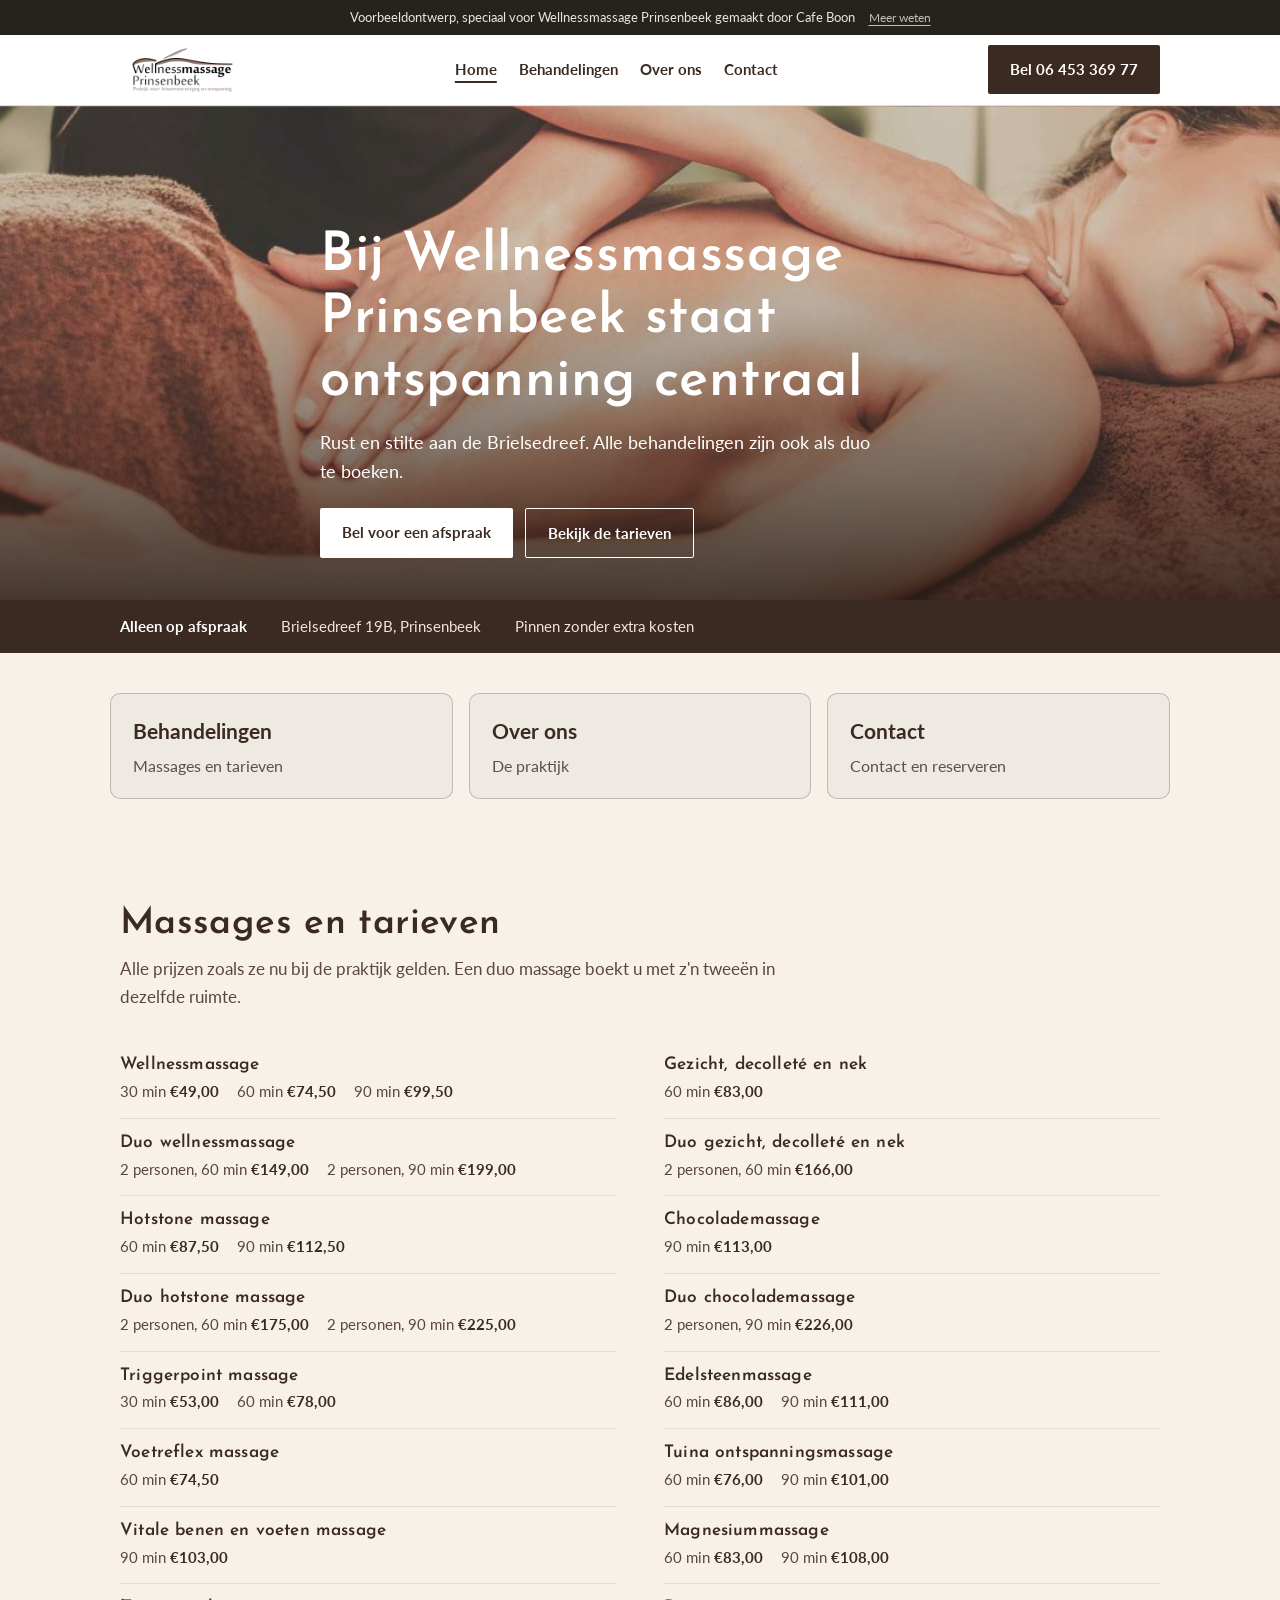
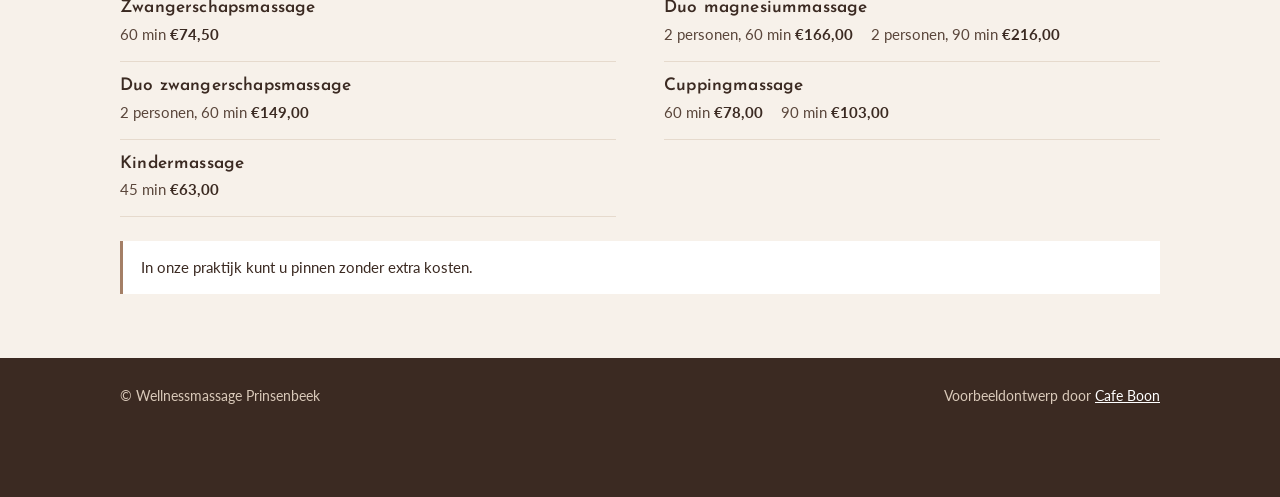
<file: index.html>
<!doctype html>
<html lang="nl"><head>
<meta charset="utf-8"><meta name="viewport" content="width=device-width,initial-scale=1">
<title>Wellnessmassage Prinsenbeek | Praktijk voor lichaamsverzorging en ontspanning</title>
<meta name="description" content="Wellnessmassage Prinsenbeek aan de Brielsedreef 19B. Alle massages en lichaamspakkingen met prijzen, ook als duo te boeken. Alleen op afspraak.">
<meta name="robots" content="noindex">
<meta property="og:title" content="Wellnessmassage Prinsenbeek"><meta property="og:description" content="Praktijk voor lichaamsverzorging en ontspanning in Prinsenbeek. Alle behandelingen ook als duo te boeken.">
<meta property="og:image" content="https://wellnessmassageprinsenbeek.cafeboon.com/images/og.jpg"><meta property="og:type" content="website">
<link rel="icon" href="images/favicon.png">
<link rel="preconnect" href="https://fonts.googleapis.com"><link rel="preconnect" href="https://fonts.gstatic.com" crossorigin>
<link href="https://fonts.googleapis.com/css2?family=Josefin+Sans:wght@600;700&family=Lato:wght@400;700&display=swap" rel="stylesheet">
<link rel="stylesheet" href="style.css">
</head><body>
<div class="vb-banner" role="note"><span>Voorbeeldontwerp, speciaal voor Wellnessmassage Prinsenbeek gemaakt door Cafe Boon</span><a href="https://cafeboon.com">Meer weten</a></div>
<header><div class="wrap"><a href="index.html"><img alt="Wellnessmassage Prinsenbeek" src="images/logo.png"/></a>
<nav><a aria-current="page" href="index.html">Home</a><a href="aanbod.html">Behandelingen</a><a href="over.html">Over ons</a><a href="contact.html">Contact</a></nav>
<a class="btn" href="tel:+31645336977">Bel 06 453 369 77</a></div></header>
<div aria-label="Pagina's" class="sn-bar" role="navigation"><a aria-current="page" class="sn-link" href="index.html">Home</a><a class="sn-link" href="aanbod.html">Behandelingen</a><a class="sn-link" href="over.html">Over ons</a><a class="sn-link" href="contact.html">Contact</a></div>
<main id="top">
<div class="hero"><div class="wrap"><h1>Bij Wellnessmassage Prinsenbeek staat ontspanning centraal</h1>
<p>Rust en stilte aan de Brielsedreef. Alle behandelingen zijn ook als duo te boeken.</p>
<div class="acties"><a class="btn" href="tel:+31645336977">Bel voor een afspraak</a><a class="btn licht" href="aanbod.html">Bekijk de tarieven</a></div></div></div>
<div class="info"><div class="wrap"><span><b>Alleen op afspraak</b></span><span>Brielsedreef 19B, Prinsenbeek</span><span>Pinnen zonder extra kosten</span></div></div>
<div class="sn-cards"><a class="sn-card" href="aanbod.html"><strong>Behandelingen</strong><span>Massages en tarieven</span></a><a class="sn-card" href="over.html"><strong>Over ons</strong><span>De praktijk</span></a><a class="sn-card" href="contact.html"><strong>Contact</strong><span>Contact en reserveren</span></a></div>
<section><div class="wrap"><h2>Massages en tarieven</h2>
<p class="intro">Alle prijzen zoals ze nu bij de praktijk gelden. Een duo massage boekt u met z'n tweeën in dezelfde ruimte.</p>
<div class="prijzen"><div><div class="rij"><h3>Wellnessmassage</h3><div class="opties"><span>30 min<b>€49,00</b></span><span>60 min<b>€74,50</b></span><span>90 min<b>€99,50</b></span></div></div><div class="rij"><h3>Duo wellnessmassage</h3><div class="opties"><span>2 personen, 60 min<b>€149,00</b></span><span>2 personen, 90 min<b>€199,00</b></span></div></div><div class="rij"><h3>Hotstone massage</h3><div class="opties"><span>60 min<b>€87,50</b></span><span>90 min<b>€112,50</b></span></div></div><div class="rij"><h3>Duo hotstone massage</h3><div class="opties"><span>2 personen, 60 min<b>€175,00</b></span><span>2 personen, 90 min<b>€225,00</b></span></div></div><div class="rij"><h3>Triggerpoint massage</h3><div class="opties"><span>30 min<b>€53,00</b></span><span>60 min<b>€78,00</b></span></div></div><div class="rij"><h3>Voetreflex massage</h3><div class="opties"><span>60 min<b>€74,50</b></span></div></div><div class="rij"><h3>Vitale benen en voeten massage</h3><div class="opties"><span>90 min<b>€103,00</b></span></div></div><div class="rij"><h3>Zwangerschapsmassage</h3><div class="opties"><span>60 min<b>€74,50</b></span></div></div><div class="rij"><h3>Duo zwangerschapsmassage</h3><div class="opties"><span>2 personen, 60 min<b>€149,00</b></span></div></div><div class="rij"><h3>Kindermassage</h3><div class="opties"><span>45 min<b>€63,00</b></span></div></div></div><div><div class="rij"><h3>Gezicht, decolleté en nek</h3><div class="opties"><span>60 min<b>€83,00</b></span></div></div><div class="rij"><h3>Duo gezicht, decolleté en nek</h3><div class="opties"><span>2 personen, 60 min<b>€166,00</b></span></div></div><div class="rij"><h3>Chocolademassage</h3><div class="opties"><span>90 min<b>€113,00</b></span></div></div><div class="rij"><h3>Duo chocolademassage</h3><div class="opties"><span>2 personen, 90 min<b>€226,00</b></span></div></div><div class="rij"><h3>Edelsteenmassage</h3><div class="opties"><span>60 min<b>€86,00</b></span><span>90 min<b>€111,00</b></span></div></div><div class="rij"><h3>Tuina ontspanningsmassage</h3><div class="opties"><span>60 min<b>€76,00</b></span><span>90 min<b>€101,00</b></span></div></div><div class="rij"><h3>Magnesiummassage</h3><div class="opties"><span>60 min<b>€83,00</b></span><span>90 min<b>€108,00</b></span></div></div><div class="rij"><h3>Duo magnesiummassage</h3><div class="opties"><span>2 personen, 60 min<b>€166,00</b></span><span>2 personen, 90 min<b>€216,00</b></span></div></div><div class="rij"><h3>Cuppingmassage</h3><div class="opties"><span>60 min<b>€78,00</b></span><span>90 min<b>€103,00</b></span></div></div></div></div>
<p class="pin">In onze praktijk kunt u pinnen zonder extra kosten.</p></div></section>
</main>
<footer><div class="wrap"><span>© Wellnessmassage Prinsenbeek</span><span>Voorbeeldontwerp door <a href="https://cafeboon.com">Cafe Boon</a></span></div></footer>
<div class="balk"><a href="tel:+31645336977">Bel</a><a href="https://www.google.com/maps/dir/?api=1&amp;destination=Brielsedreef+19B+4841+KR+Prinsenbeek">Route</a><a href="aanbod.html">Tarieven</a></div>
<script>try{var d=new Date().getDay(),r=document.querySelector('#uren tr[data-d="'+d+'"]');if(r)r.className='vandaag';}catch(e){}</script>
</body></html>
</file>
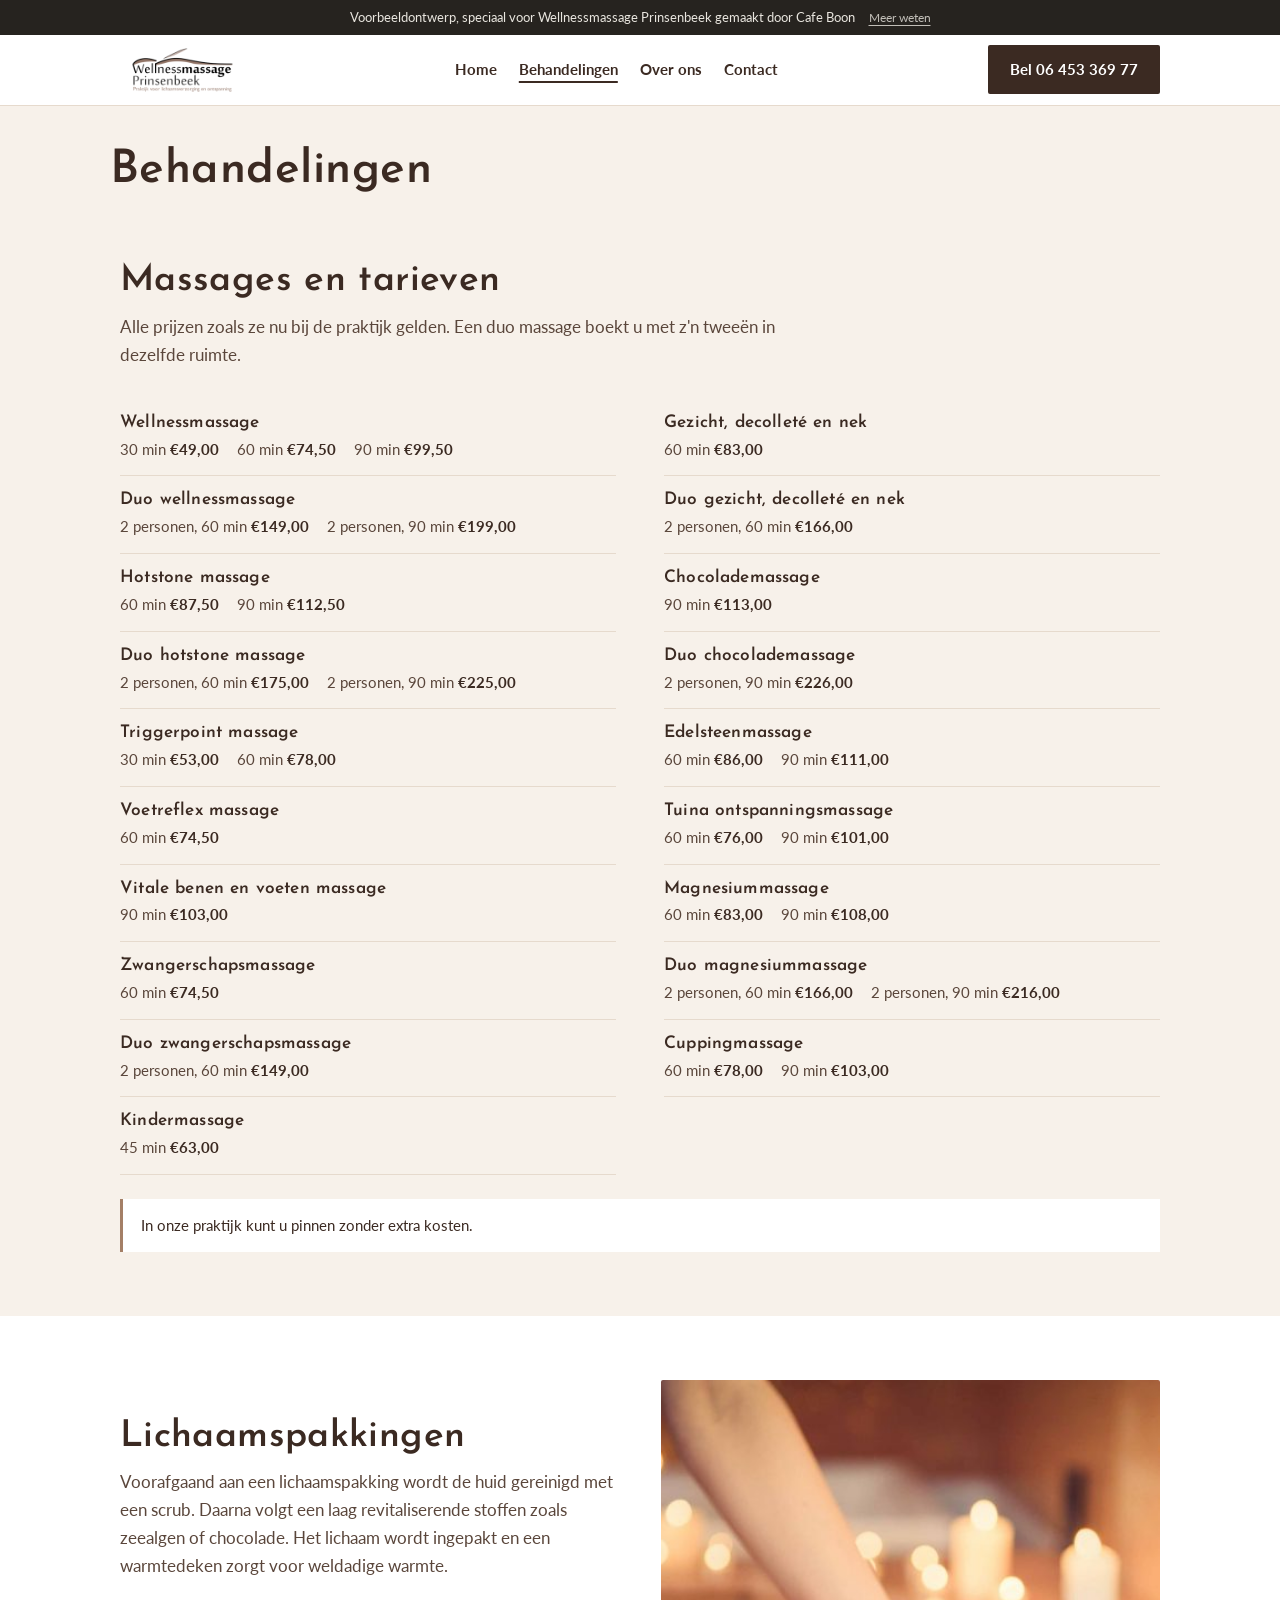
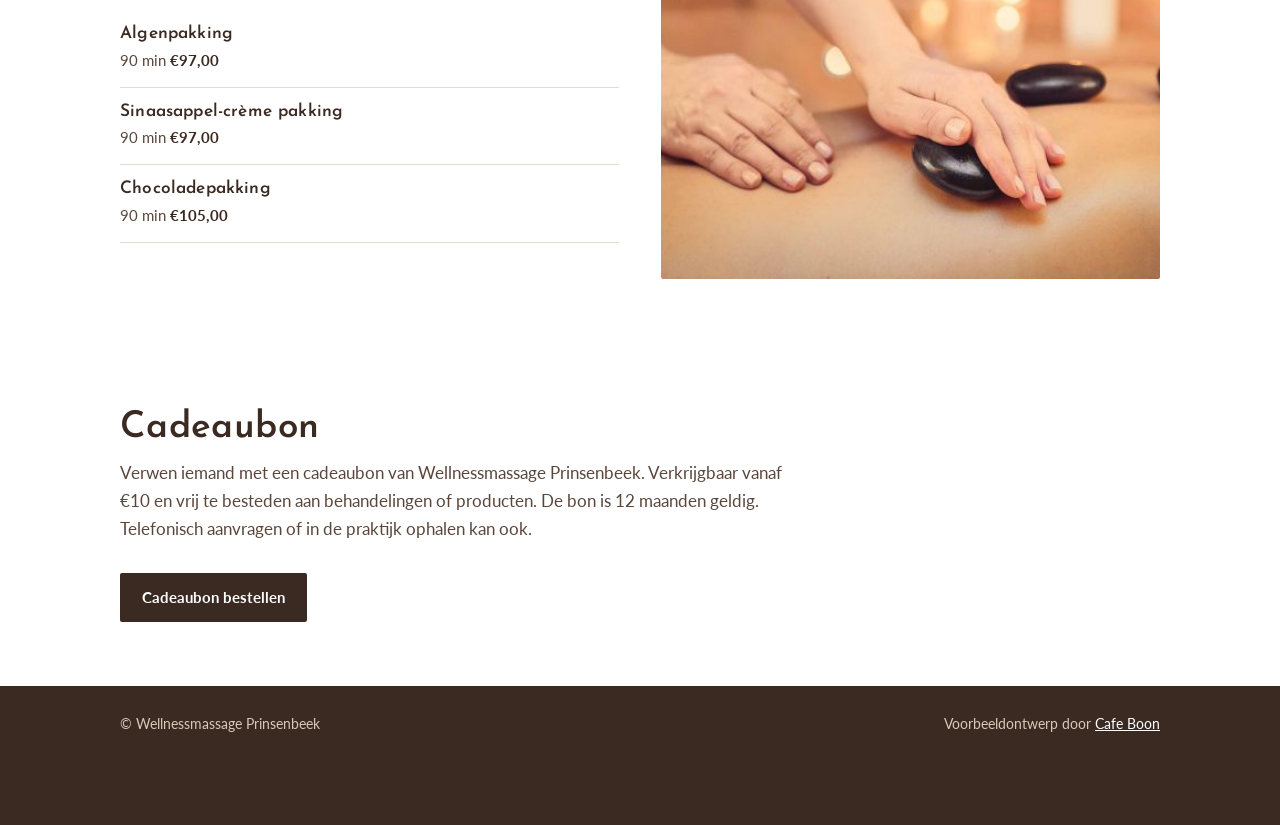
<file: aanbod.html>
<!doctype html>
<html lang="nl"><head>
<meta charset="utf-8"><meta name="viewport" content="width=device-width,initial-scale=1">
<title>Behandelingen | Wellnessmassage Prinsenbeek</title>
<meta name="description" content="Wellnessmassage Prinsenbeek aan de Brielsedreef 19B. Alle massages en lichaamspakkingen met prijzen, ook als duo te boeken. Alleen op afspraak.">
<meta name="robots" content="noindex">
<meta property="og:title" content="Wellnessmassage Prinsenbeek"><meta property="og:description" content="Praktijk voor lichaamsverzorging en ontspanning in Prinsenbeek. Alle behandelingen ook als duo te boeken.">
<meta property="og:image" content="https://wellnessmassageprinsenbeek.cafeboon.com/images/og.jpg"><meta property="og:type" content="website">
<link rel="icon" href="images/favicon.png">
<link rel="preconnect" href="https://fonts.googleapis.com"><link rel="preconnect" href="https://fonts.gstatic.com" crossorigin>
<link href="https://fonts.googleapis.com/css2?family=Josefin+Sans:wght@600;700&family=Lato:wght@400;700&display=swap" rel="stylesheet">
<link rel="stylesheet" href="style.css">
</head><body>
<div class="vb-banner" role="note"><span>Voorbeeldontwerp, speciaal voor Wellnessmassage Prinsenbeek gemaakt door Cafe Boon</span><a href="https://cafeboon.com">Meer weten</a></div>
<header><div class="wrap"><a href="index.html"><img alt="Wellnessmassage Prinsenbeek" src="images/logo.png"/></a>
<nav><a href="index.html">Home</a><a aria-current="page" href="aanbod.html">Behandelingen</a><a href="over.html">Over ons</a><a href="contact.html">Contact</a></nav>
<a class="btn" href="tel:+31645336977">Bel 06 453 369 77</a></div></header>
<div aria-label="Pagina's" class="sn-bar" role="navigation"><a class="sn-link" href="index.html">Home</a><a aria-current="page" class="sn-link" href="aanbod.html">Behandelingen</a><a class="sn-link" href="over.html">Over ons</a><a class="sn-link" href="contact.html">Contact</a></div>
<main id="top">
<div class="sn-head"><h1>Behandelingen</h1></div>
<section id="massages"><div class="wrap"><h2>Massages en tarieven</h2>
<p class="intro">Alle prijzen zoals ze nu bij de praktijk gelden. Een duo massage boekt u met z'n tweeën in dezelfde ruimte.</p>
<div class="prijzen"><div><div class="rij"><h3>Wellnessmassage</h3><div class="opties"><span>30 min<b>€49,00</b></span><span>60 min<b>€74,50</b></span><span>90 min<b>€99,50</b></span></div></div><div class="rij"><h3>Duo wellnessmassage</h3><div class="opties"><span>2 personen, 60 min<b>€149,00</b></span><span>2 personen, 90 min<b>€199,00</b></span></div></div><div class="rij"><h3>Hotstone massage</h3><div class="opties"><span>60 min<b>€87,50</b></span><span>90 min<b>€112,50</b></span></div></div><div class="rij"><h3>Duo hotstone massage</h3><div class="opties"><span>2 personen, 60 min<b>€175,00</b></span><span>2 personen, 90 min<b>€225,00</b></span></div></div><div class="rij"><h3>Triggerpoint massage</h3><div class="opties"><span>30 min<b>€53,00</b></span><span>60 min<b>€78,00</b></span></div></div><div class="rij"><h3>Voetreflex massage</h3><div class="opties"><span>60 min<b>€74,50</b></span></div></div><div class="rij"><h3>Vitale benen en voeten massage</h3><div class="opties"><span>90 min<b>€103,00</b></span></div></div><div class="rij"><h3>Zwangerschapsmassage</h3><div class="opties"><span>60 min<b>€74,50</b></span></div></div><div class="rij"><h3>Duo zwangerschapsmassage</h3><div class="opties"><span>2 personen, 60 min<b>€149,00</b></span></div></div><div class="rij"><h3>Kindermassage</h3><div class="opties"><span>45 min<b>€63,00</b></span></div></div></div><div><div class="rij"><h3>Gezicht, decolleté en nek</h3><div class="opties"><span>60 min<b>€83,00</b></span></div></div><div class="rij"><h3>Duo gezicht, decolleté en nek</h3><div class="opties"><span>2 personen, 60 min<b>€166,00</b></span></div></div><div class="rij"><h3>Chocolademassage</h3><div class="opties"><span>90 min<b>€113,00</b></span></div></div><div class="rij"><h3>Duo chocolademassage</h3><div class="opties"><span>2 personen, 90 min<b>€226,00</b></span></div></div><div class="rij"><h3>Edelsteenmassage</h3><div class="opties"><span>60 min<b>€86,00</b></span><span>90 min<b>€111,00</b></span></div></div><div class="rij"><h3>Tuina ontspanningsmassage</h3><div class="opties"><span>60 min<b>€76,00</b></span><span>90 min<b>€101,00</b></span></div></div><div class="rij"><h3>Magnesiummassage</h3><div class="opties"><span>60 min<b>€83,00</b></span><span>90 min<b>€108,00</b></span></div></div><div class="rij"><h3>Duo magnesiummassage</h3><div class="opties"><span>2 personen, 60 min<b>€166,00</b></span><span>2 personen, 90 min<b>€216,00</b></span></div></div><div class="rij"><h3>Cuppingmassage</h3><div class="opties"><span>60 min<b>€78,00</b></span><span>90 min<b>€103,00</b></span></div></div></div></div>
<p class="pin">In onze praktijk kunt u pinnen zonder extra kosten.</p></div></section>
<section class="wit" id="pakkingen"><div class="wrap"><div class="uit"><div>
<h2>Lichaamspakkingen</h2>
<p class="intro">Voorafgaand aan een lichaamspakking wordt de huid gereinigd met een scrub. Daarna volgt een laag revitaliserende stoffen zoals zeealgen of chocolade. Het lichaam wordt ingepakt en een warmtedeken zorgt voor weldadige warmte.</p>
<div><div class="rij"><h3>Algenpakking</h3><div class="opties"><span>90 min<b>€97,00</b></span></div></div><div class="rij"><h3>Sinaasappel-crème pakking</h3><div class="opties"><span>90 min<b>€97,00</b></span></div></div><div class="rij"><h3>Chocoladepakking</h3><div class="opties"><span>90 min<b>€105,00</b></span></div></div></div></div>
<img alt="Hotstone massage" loading="lazy" src="images/hotstone.jpg"/></div></div></section>
<section class="wit" id="cadeaubon"><div class="wrap"><h2>Cadeaubon</h2>
<p class="intro">Verwen iemand met een cadeaubon van Wellnessmassage Prinsenbeek. Verkrijgbaar vanaf €10 en vrij te besteden aan behandelingen of producten. De bon is 12 maanden geldig. Telefonisch aanvragen of in de praktijk ophalen kan ook.</p>
<a class="btn" href="tel:+31645336977">Cadeaubon bestellen</a></div></section>
</main>
<footer><div class="wrap"><span>© Wellnessmassage Prinsenbeek</span><span>Voorbeeldontwerp door <a href="https://cafeboon.com">Cafe Boon</a></span></div></footer>
<div class="balk"><a href="tel:+31645336977">Bel</a><a href="https://www.google.com/maps/dir/?api=1&amp;destination=Brielsedreef+19B+4841+KR+Prinsenbeek">Route</a><a href="aanbod.html">Tarieven</a></div>
<script>try{var d=new Date().getDay(),r=document.querySelector('#uren tr[data-d="'+d+'"]');if(r)r.className='vandaag';}catch(e){}</script>
</body></html>
</file>
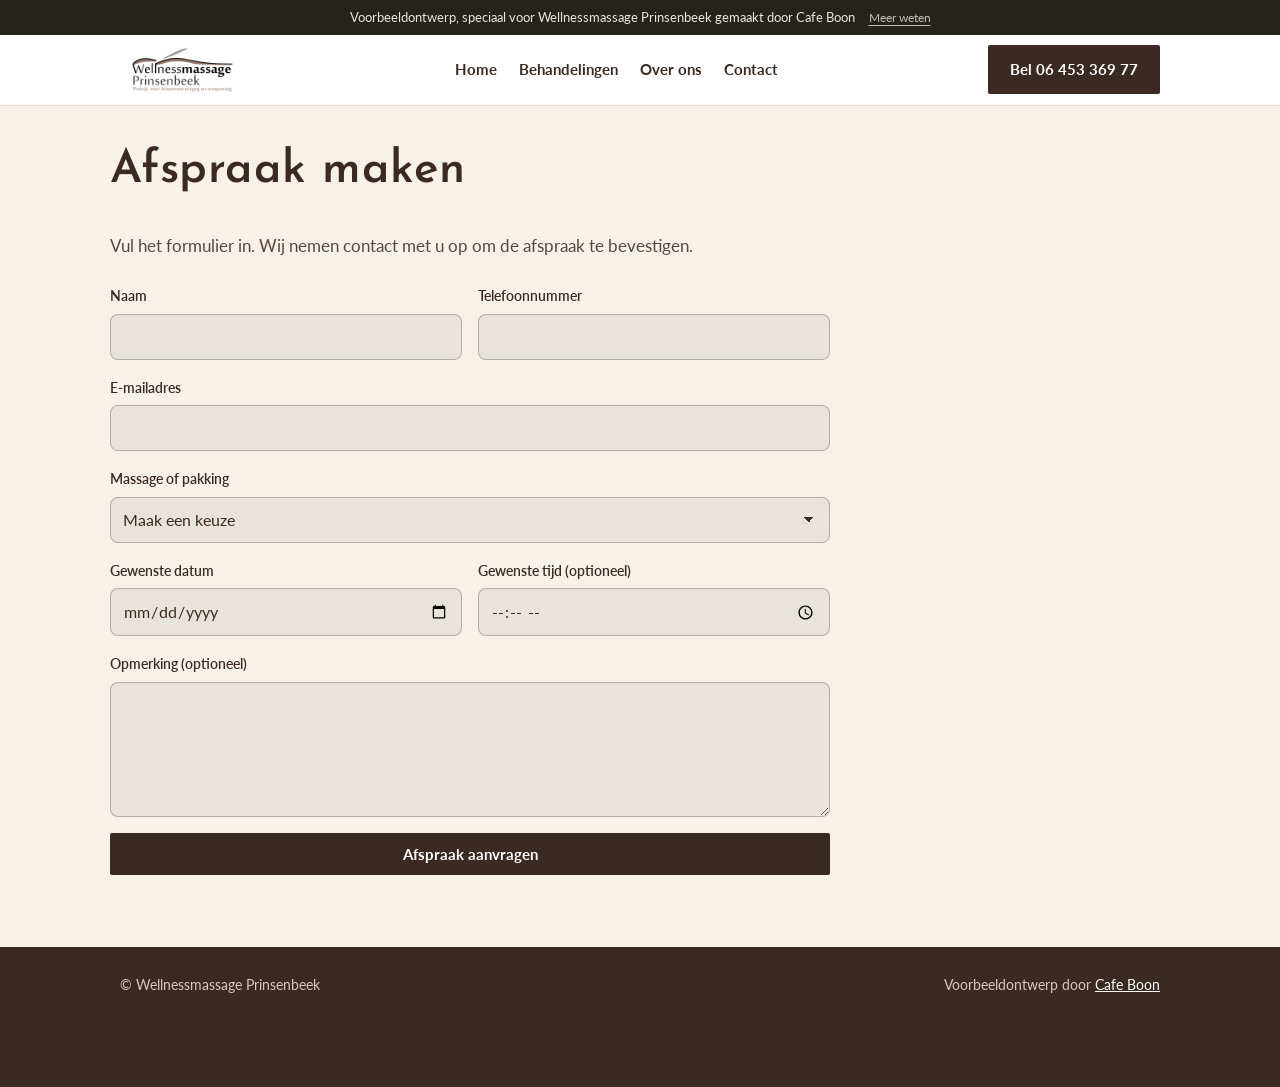
<file: afspraak.html>
<!doctype html>
<html lang="nl"><head>
<meta charset="utf-8"><meta name="viewport" content="width=device-width,initial-scale=1">
<title>Afspraak maken | Wellnessmassage Prinsenbeek</title>
<meta name="description" content="Afspraak maken bij Wellnessmassage Prinsenbeek.">
<meta name="robots" content="noindex">
<meta property="og:title" content="Wellnessmassage Prinsenbeek"><meta property="og:description" content="Praktijk voor lichaamsverzorging en ontspanning in Prinsenbeek. Alle behandelingen ook als duo te boeken.">
<meta property="og:image" content="https://wellnessmassageprinsenbeek.cafeboon.com/images/og.jpg"><meta property="og:type" content="website">
<link rel="icon" href="images/favicon.png">
<link rel="preconnect" href="https://fonts.googleapis.com"><link rel="preconnect" href="https://fonts.gstatic.com" crossorigin>
<link href="https://fonts.googleapis.com/css2?family=Josefin+Sans:wght@600;700&family=Lato:wght@400;700&display=swap" rel="stylesheet">
<link rel="stylesheet" href="style.css">
</head><body>
<div class="vb-banner" role="note"><span>Voorbeeldontwerp, speciaal voor Wellnessmassage Prinsenbeek gemaakt door Cafe Boon</span><a href="https://cafeboon.com">Meer weten</a></div>
<header><div class="wrap"><a href="index.html"><img alt="Wellnessmassage Prinsenbeek" src="images/logo.png"/></a>
<nav><a href="index.html">Home</a><a href="aanbod.html">Behandelingen</a><a href="over.html">Over ons</a><a href="contact.html">Contact</a></nav>
<a class="btn" href="tel:+31645336977">Bel 06 453 369 77</a></div></header>
<div aria-label="Pagina's" class="sn-bar" role="navigation"><a class="sn-link" href="index.html">Home</a><a class="sn-link" href="aanbod.html">Behandelingen</a><a class="sn-link" href="over.html">Over ons</a><a class="sn-link" href="contact.html">Contact</a></div>
<main id="top">
<div class="sn-head"><h1>Afspraak maken</h1></div>
<section class="sn-formsec" id="formulier"><div class="sn-formwrap"><p class="sn-lead">Vul het formulier in. Wij nemen contact met u op om de afspraak te bevestigen.</p><form class="sn-form" id="sn-form"><div class="sn-field"><label for="naam">Naam</label><input id="naam" name="naam" type="text" required autocomplete="name"></div><div class="sn-field"><label for="tel">Telefoonnummer</label><input id="tel" name="tel" type="tel" required autocomplete="tel"></div><div class="sn-field full"><label for="email">E-mailadres</label><input id="email" name="email" type="email" required autocomplete="email"></div><div class="sn-field full"><label for="keuze">Massage of pakking</label><select id="keuze" name="keuze" required><option value="">Maak een keuze</option><option>Wellnessmassage</option><option>Duo wellnessmassage</option><option>Hotstone massage</option><option>Duo hotstone massage</option><option>Triggerpoint massage</option><option>Voetreflex massage</option><option>Vitale benen en voeten massage</option><option>Zwangerschapsmassage</option><option>Duo zwangerschapsmassage</option><option>Kindermassage</option><option>Gezicht, decolleté en nek</option><option>Duo gezicht, decolleté en nek</option><option>Chocolademassage</option><option>Duo chocolademassage</option><option>Edelsteenmassage</option><option>Tuina ontspanningsmassage</option><option>Magnesiummassage</option><option>Duo magnesiummassage</option><option>Cuppingmassage</option><option>Algenpakking</option><option>Sinaasappel-crème pakking</option><option>Chocoladepakking</option><option>Cadeaubon</option></select></div><div class="sn-field"><label for="datum">Gewenste datum</label><input id="datum" name="datum" type="date" required></div><div class="sn-field"><label for="tijd">Gewenste tijd (optioneel)</label><input id="tijd" name="tijd" type="time"></div><div class="sn-field full"><label for="opm">Opmerking (optioneel)</label><textarea id="opm" name="opm" rows="5"></textarea></div><div class="sn-field full"><button class="btn" type="submit">Afspraak aanvragen</button></div></form></div></section>
<script>(function(){var f=document.getElementById('sn-form');if(!f)return;f.addEventListener('submit',function(e){e.preventDefault();if(!f.checkValidity()){f.reportValidity();return;}var d=document.createElement('div');d.className='sn-done';d.setAttribute('role','status');d.tabIndex=-1;d.innerHTML='<h2>Bedankt voor uw aanvraag</h2><p>Dit is een voorbeeldwebsite van Cafe Boon. Uw aanvraag is daarom niet verstuurd. Neem voor een echte afspraak contact op via <a href="tel:+31645336977">06 453 369 77</a>.</p>';f.parentNode.replaceChild(d,f);d.focus();});})();</script>
</main><footer><div class="wrap"><span>© Wellnessmassage Prinsenbeek</span><span>Voorbeeldontwerp door <a href="https://cafeboon.com">Cafe Boon</a></span></div></footer>
<div class="balk"><a href="tel:+31645336977">Bel</a><a href="https://www.google.com/maps/dir/?api=1&amp;destination=Brielsedreef+19B+4841+KR+Prinsenbeek">Route</a><a href="aanbod.html">Tarieven</a></div>
<script>try{var d=new Date().getDay(),r=document.querySelector('#uren tr[data-d="'+d+'"]');if(r)r.className='vandaag';}catch(e){}</script>
</body></html>
</file>
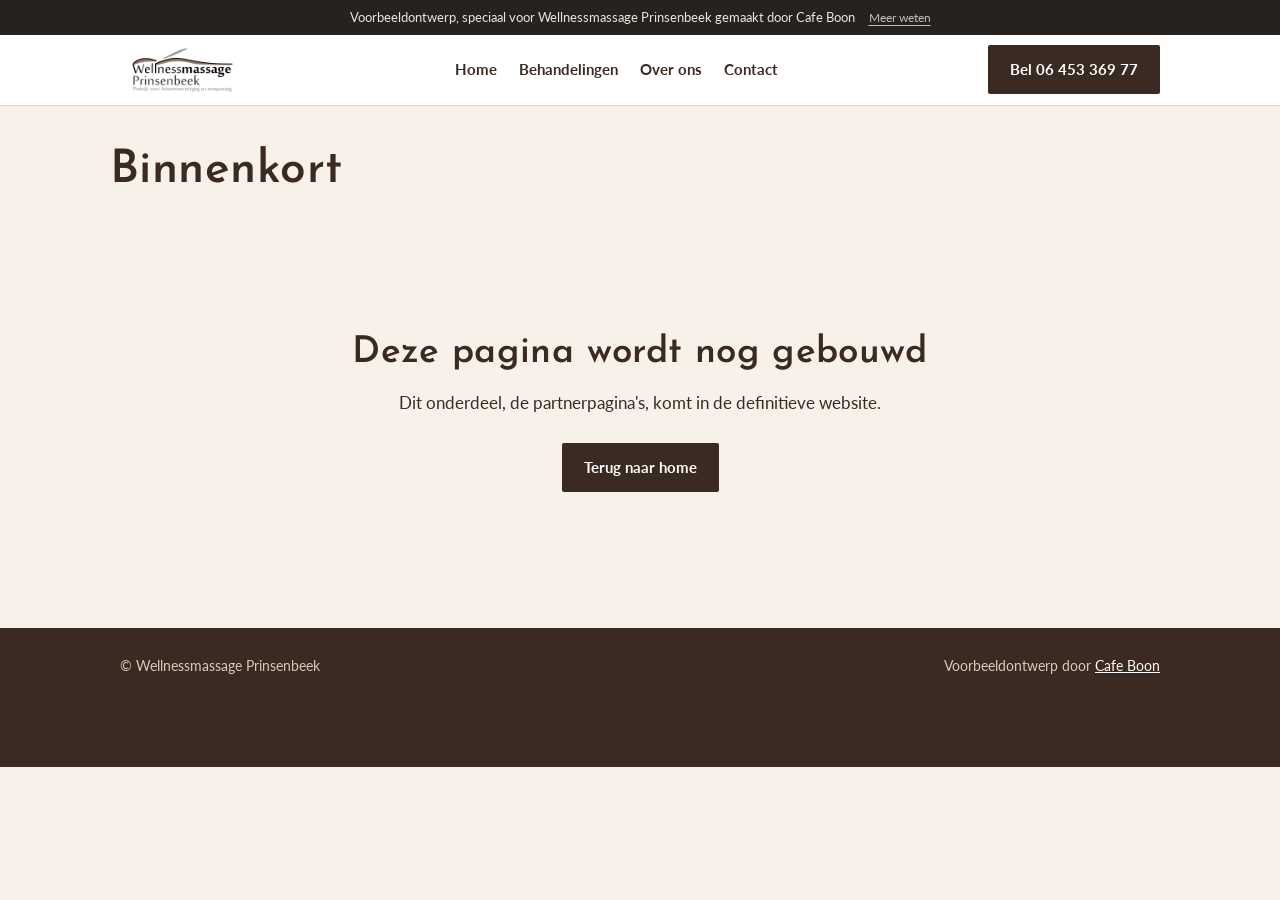
<file: binnenkort.html>
<!doctype html>
<html lang="nl"><head>
<meta charset="utf-8"><meta name="viewport" content="width=device-width,initial-scale=1">
<title>Binnenkort | Wellnessmassage Prinsenbeek</title>
<meta name="description" content="Wellnessmassage Prinsenbeek aan de Brielsedreef 19B. Alle massages en lichaamspakkingen met prijzen, ook als duo te boeken. Alleen op afspraak.">
<meta name="robots" content="noindex">
<meta property="og:title" content="Wellnessmassage Prinsenbeek"><meta property="og:description" content="Praktijk voor lichaamsverzorging en ontspanning in Prinsenbeek. Alle behandelingen ook als duo te boeken.">
<meta property="og:image" content="https://wellnessmassageprinsenbeek.cafeboon.com/images/og.jpg"><meta property="og:type" content="website">
<link rel="icon" href="images/favicon.png">
<link rel="preconnect" href="https://fonts.googleapis.com"><link rel="preconnect" href="https://fonts.gstatic.com" crossorigin>
<link href="https://fonts.googleapis.com/css2?family=Josefin+Sans:wght@600;700&family=Lato:wght@400;700&display=swap" rel="stylesheet">
<link rel="stylesheet" href="style.css">
</head><body>
<div class="vb-banner" role="note"><span>Voorbeeldontwerp, speciaal voor Wellnessmassage Prinsenbeek gemaakt door Cafe Boon</span><a href="https://cafeboon.com">Meer weten</a></div>
<header><div class="wrap"><a href="index.html"><img alt="Wellnessmassage Prinsenbeek" src="images/logo.png"/></a>
<nav><a href="index.html">Home</a><a href="aanbod.html">Behandelingen</a><a href="over.html">Over ons</a><a href="contact.html">Contact</a></nav>
<a class="btn" href="tel:+31645336977">Bel 06 453 369 77</a></div></header>
<div aria-label="Pagina's" class="sn-bar" role="navigation"><a class="sn-link" href="index.html">Home</a><a class="sn-link" href="aanbod.html">Behandelingen</a><a class="sn-link" href="over.html">Over ons</a><a class="sn-link" href="contact.html">Contact</a></div>
<main id="top">
<div class="sn-head"><h1>Binnenkort</h1></div>
<section class="binnenkort"><div class="wrap" style="padding:72px 0;text-align:center"><h2>Deze pagina wordt nog gebouwd</h2><p style="max-width:34em;margin:14px auto 26px">Dit onderdeel, de partnerpagina's, komt in de definitieve website.</p><p><a class="btn" href="index.html">Terug naar home</a></p></div></section>
</main>
<footer><div class="wrap"><span>© Wellnessmassage Prinsenbeek</span><span>Voorbeeldontwerp door <a href="https://cafeboon.com">Cafe Boon</a></span></div></footer>
<div class="balk"><a href="tel:+31645336977">Bel</a><a href="https://www.google.com/maps/dir/?api=1&amp;destination=Brielsedreef+19B+4841+KR+Prinsenbeek">Route</a><a href="aanbod.html">Tarieven</a></div>
</body></html>
</file>
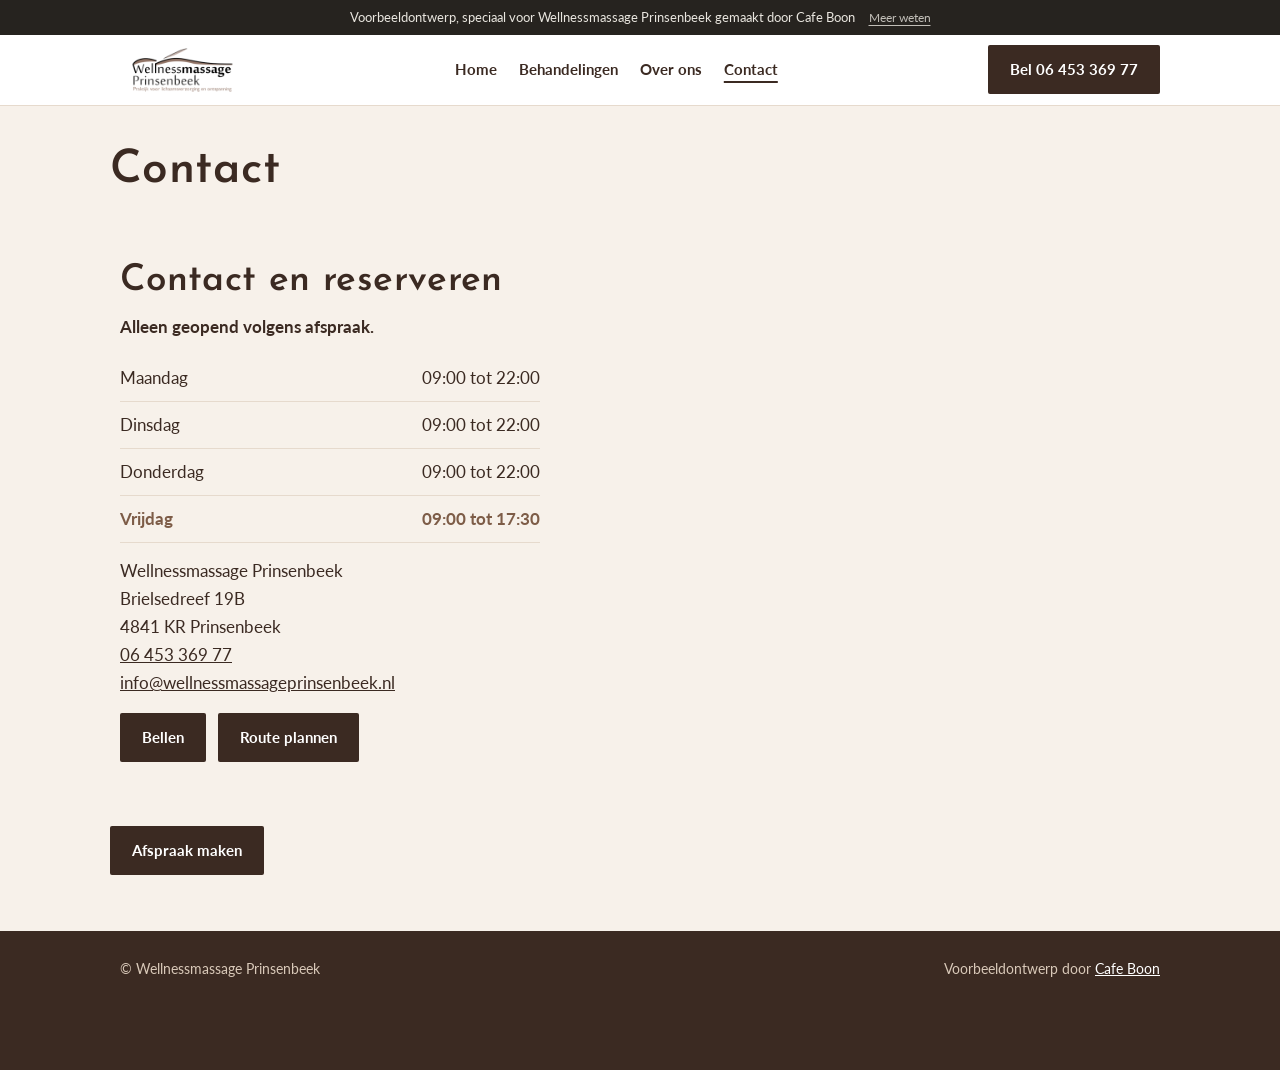
<file: contact.html>
<!doctype html>
<html lang="nl"><head>
<meta charset="utf-8"><meta name="viewport" content="width=device-width,initial-scale=1">
<title>Contact | Wellnessmassage Prinsenbeek</title>
<meta name="description" content="Wellnessmassage Prinsenbeek aan de Brielsedreef 19B. Alle massages en lichaamspakkingen met prijzen, ook als duo te boeken. Alleen op afspraak.">
<meta name="robots" content="noindex">
<meta property="og:title" content="Wellnessmassage Prinsenbeek"><meta property="og:description" content="Praktijk voor lichaamsverzorging en ontspanning in Prinsenbeek. Alle behandelingen ook als duo te boeken.">
<meta property="og:image" content="https://wellnessmassageprinsenbeek.cafeboon.com/images/og.jpg"><meta property="og:type" content="website">
<link rel="icon" href="images/favicon.png">
<link rel="preconnect" href="https://fonts.googleapis.com"><link rel="preconnect" href="https://fonts.gstatic.com" crossorigin>
<link href="https://fonts.googleapis.com/css2?family=Josefin+Sans:wght@600;700&family=Lato:wght@400;700&display=swap" rel="stylesheet">
<link rel="stylesheet" href="style.css">
</head><body>
<div class="vb-banner" role="note"><span>Voorbeeldontwerp, speciaal voor Wellnessmassage Prinsenbeek gemaakt door Cafe Boon</span><a href="https://cafeboon.com">Meer weten</a></div>
<header><div class="wrap"><a href="index.html"><img alt="Wellnessmassage Prinsenbeek" src="images/logo.png"/></a>
<nav><a href="index.html">Home</a><a href="aanbod.html">Behandelingen</a><a href="over.html">Over ons</a><a aria-current="page" href="contact.html">Contact</a></nav>
<a class="btn" href="tel:+31645336977">Bel 06 453 369 77</a></div></header>
<div aria-label="Pagina's" class="sn-bar" role="navigation"><a class="sn-link" href="index.html">Home</a><a class="sn-link" href="aanbod.html">Behandelingen</a><a class="sn-link" href="over.html">Over ons</a><a aria-current="page" class="sn-link" href="contact.html">Contact</a></div>
<main id="top">
<div class="sn-head"><h1>Contact</h1></div>
<section id="contact"><div class="wrap"><div class="contact"><div>
<h2>Contact en reserveren</h2>
<p><b>Alleen geopend volgens afspraak.</b></p>
<table class="uren" id="uren">
<tr data-d="1"><td>Maandag</td><td>09:00 tot 22:00</td></tr>
<tr data-d="2"><td>Dinsdag</td><td>09:00 tot 22:00</td></tr>
<tr data-d="4"><td>Donderdag</td><td>09:00 tot 22:00</td></tr>
<tr data-d="5"><td>Vrijdag</td><td>09:00 tot 17:30</td></tr></table>
<p>Wellnessmassage Prinsenbeek<br/>Brielsedreef 19B<br/>4841 KR Prinsenbeek<br/>
<a href="tel:+31645336977">06 453 369 77</a><br/><a href="mailto:info@wellnessmassageprinsenbeek.nl">info@wellnessmassageprinsenbeek.nl</a></p>
<div class="kaartlijn"><a class="btn" href="tel:+31645336977">Bellen</a>
<a class="btn" href="https://www.google.com/maps/dir/?api=1&amp;destination=Brielsedreef+19B+4841+KR+Prinsenbeek" rel="noopener">Route plannen</a></div>
</div>
<iframe loading="lazy" src="https://maps.google.com/maps?q=Brielsedreef+19B+4841+KR+Prinsenbeek&amp;output=embed" title="Kaart"></iframe></div></div></section>
</main>
<section class="sn-formsec sn-formlink"><div class="sn-formwrap"><a class="btn" href="afspraak.html">Afspraak maken</a></div></section>
<footer><div class="wrap"><span>© Wellnessmassage Prinsenbeek</span><span>Voorbeeldontwerp door <a href="https://cafeboon.com">Cafe Boon</a></span></div></footer>
<div class="balk"><a href="tel:+31645336977">Bel</a><a href="https://www.google.com/maps/dir/?api=1&amp;destination=Brielsedreef+19B+4841+KR+Prinsenbeek">Route</a><a href="aanbod.html">Tarieven</a></div>
<script>try{var d=new Date().getDay(),r=document.querySelector('#uren tr[data-d="'+d+'"]');if(r)r.className='vandaag';}catch(e){}</script>
</body></html>
</file>
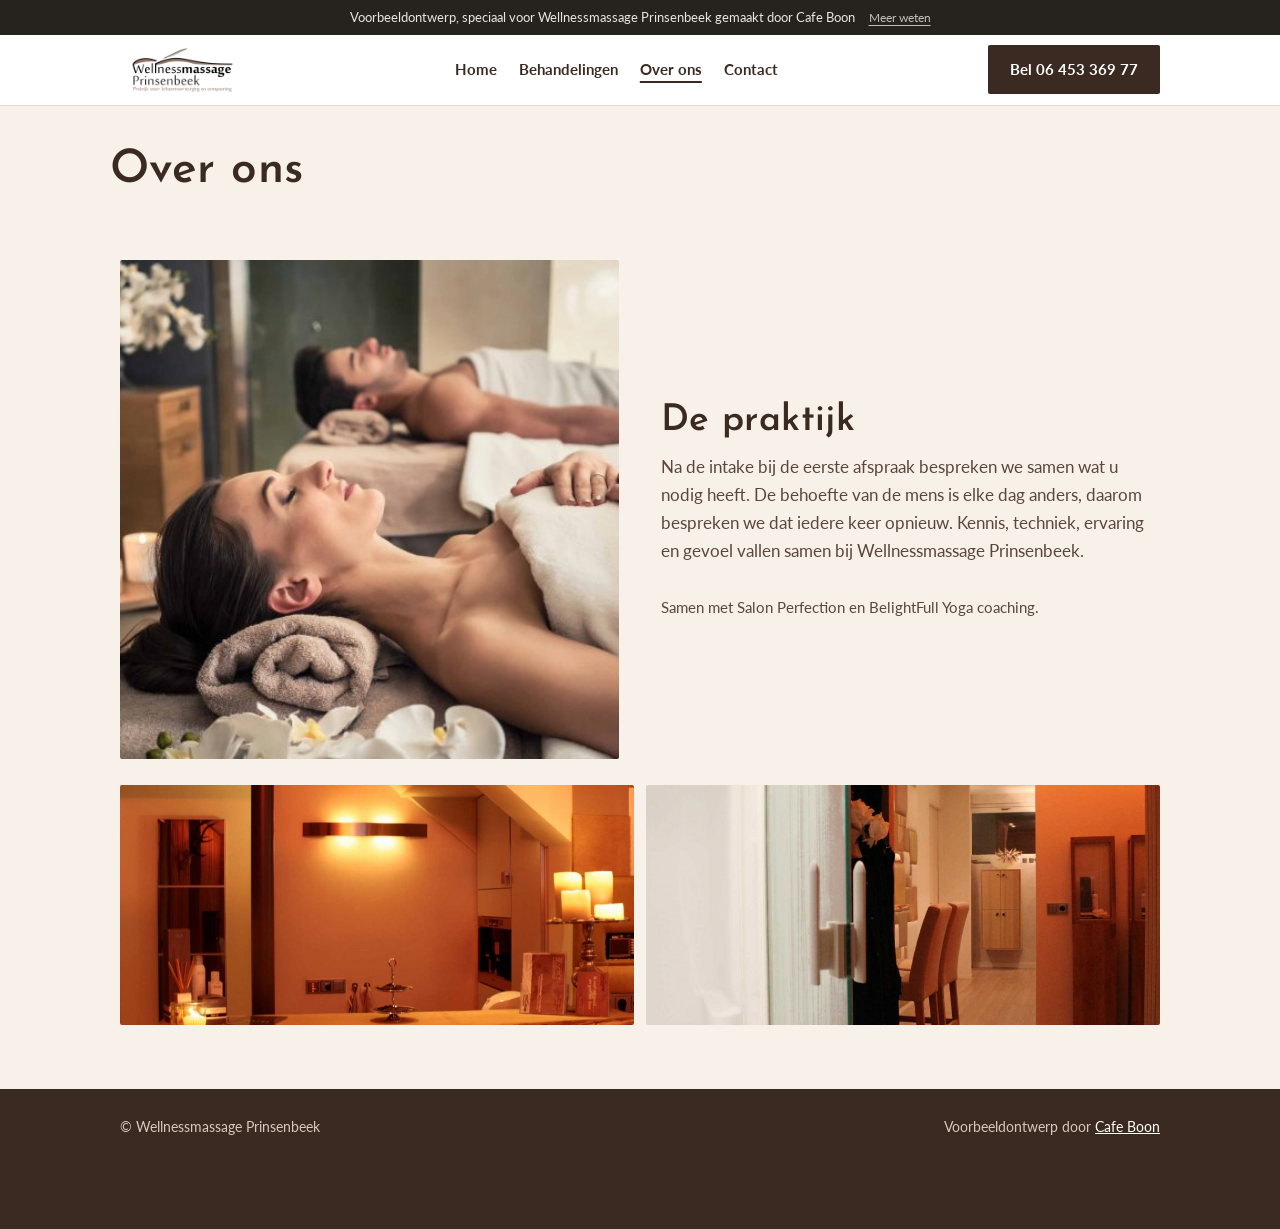
<file: over.html>
<!doctype html>
<html lang="nl"><head>
<meta charset="utf-8"><meta name="viewport" content="width=device-width,initial-scale=1">
<title>Over ons | Wellnessmassage Prinsenbeek</title>
<meta name="description" content="Wellnessmassage Prinsenbeek aan de Brielsedreef 19B. Alle massages en lichaamspakkingen met prijzen, ook als duo te boeken. Alleen op afspraak.">
<meta name="robots" content="noindex">
<meta property="og:title" content="Wellnessmassage Prinsenbeek"><meta property="og:description" content="Praktijk voor lichaamsverzorging en ontspanning in Prinsenbeek. Alle behandelingen ook als duo te boeken.">
<meta property="og:image" content="https://wellnessmassageprinsenbeek.cafeboon.com/images/og.jpg"><meta property="og:type" content="website">
<link rel="icon" href="images/favicon.png">
<link rel="preconnect" href="https://fonts.googleapis.com"><link rel="preconnect" href="https://fonts.gstatic.com" crossorigin>
<link href="https://fonts.googleapis.com/css2?family=Josefin+Sans:wght@600;700&family=Lato:wght@400;700&display=swap" rel="stylesheet">
<link rel="stylesheet" href="style.css">
</head><body>
<div class="vb-banner" role="note"><span>Voorbeeldontwerp, speciaal voor Wellnessmassage Prinsenbeek gemaakt door Cafe Boon</span><a href="https://cafeboon.com">Meer weten</a></div>
<header><div class="wrap"><a href="index.html"><img alt="Wellnessmassage Prinsenbeek" src="images/logo.png"/></a>
<nav><a href="index.html">Home</a><a href="aanbod.html">Behandelingen</a><a aria-current="page" href="over.html">Over ons</a><a href="contact.html">Contact</a></nav>
<a class="btn" href="tel:+31645336977">Bel 06 453 369 77</a></div></header>
<div aria-label="Pagina's" class="sn-bar" role="navigation"><a class="sn-link" href="index.html">Home</a><a class="sn-link" href="aanbod.html">Behandelingen</a><a aria-current="page" class="sn-link" href="over.html">Over ons</a><a class="sn-link" href="contact.html">Contact</a></div>
<main id="top">
<div class="sn-head"><h1>Over ons</h1></div>
<section id="praktijk"><div class="wrap"><div class="uit"><img alt="Duo massage" loading="lazy" src="images/duo.jpg"/><div>
<h2>De praktijk</h2>
<p class="intro">Na de intake bij de eerste afspraak bespreken we samen wat u nodig heeft. De behoefte van de mens is elke dag anders, daarom bespreken we dat iedere keer opnieuw. Kennis, techniek, ervaring en gevoel vallen samen bij Wellnessmassage Prinsenbeek.</p>
<p class="partners">Samen met Salon Perfection en BelightFull Yoga coaching.</p></div></div>
<div class="fotos"><img alt="Binnenkant van de praktijk" loading="lazy" src="images/foto3.jpg"/><img alt="Gang in de praktijk" loading="lazy" src="images/foto4.jpg"/></div></div></section>
</main>
<footer><div class="wrap"><span>© Wellnessmassage Prinsenbeek</span><span>Voorbeeldontwerp door <a href="https://cafeboon.com">Cafe Boon</a></span></div></footer>
<div class="balk"><a href="tel:+31645336977">Bel</a><a href="https://www.google.com/maps/dir/?api=1&amp;destination=Brielsedreef+19B+4841+KR+Prinsenbeek">Route</a><a href="aanbod.html">Tarieven</a></div>
<script>try{var d=new Date().getDay(),r=document.querySelector('#uren tr[data-d="'+d+'"]');if(r)r.className='vandaag';}catch(e){}</script>
</body></html>
</file>
<file: style.css>
:root{--bruin:#3b2a22;--tan:#a47f66;--tan-d:#7d5c47;--room:#f7f1ea;--wit:#fff;--lijn:#e6dacd}
*{box-sizing:border-box;margin:0;padding:0}
html{scroll-behavior:smooth}
body{font-family:'Lato',sans-serif;color:var(--bruin);background:var(--room);line-height:1.65;font-size:17px}
img{max-width:100%;display:block}
a{color:inherit}
h1,h2,h3{font-family:'Josefin Sans',sans-serif;font-weight:600;line-height:1.15;letter-spacing:.01em}
.wrap{max-width:1080px;margin:0 auto;padding:0 20px}
header{background:var(--wit);border-bottom:1px solid var(--lijn);position:sticky;top:0;z-index:10}
header .wrap{display:flex;align-items:center;justify-content:space-between;gap:16px;padding-top:8px;padding-bottom:8px}
header img{height:54px;width:auto}
nav{display:flex;gap:22px;font-size:15px}
nav a{text-decoration:none;font-weight:700}
nav a:hover{color:var(--tan-d)}
.btn{display:inline-block;background:var(--bruin);color:#fff;padding:12px 22px;border-radius:2px;text-decoration:none;font-weight:700;font-size:15px}
.btn:hover{background:var(--tan-d)}
.btn.licht{background:transparent;border:1px solid #fff}
.hero{position:relative;color:#fff;min-height:440px;display:flex;align-items:flex-end;background:#2a1d17 url(images/hero.jpg) center/cover}
.hero:before{content:"";position:absolute;inset:0;background:linear-gradient(0deg,rgba(35,22,16,.82),rgba(35,22,16,.15) 70%)}
.hero .wrap{position:relative;padding-bottom:42px;padding-top:120px}
.hero h1{font-size:clamp(2rem,5vw,3.4rem);max-width:640px}
.hero p{max-width:560px;margin:14px 0 22px;font-size:1.1rem}
.hero .acties{display:flex;gap:12px;flex-wrap:wrap}
.hero .btn:not(.licht){background:#fff;color:var(--bruin)}
.info{background:var(--bruin);color:#f1e6da;font-size:15px}
.info .wrap{display:flex;gap:10px 34px;flex-wrap:wrap;padding-top:14px;padding-bottom:14px}
.info b{color:#fff}
section{padding:64px 0}
section h2{font-size:clamp(1.7rem,3.5vw,2.3rem);margin-bottom:10px}
.intro{max-width:680px;margin-bottom:30px;color:#5a463b}
.uit{display:grid;grid-template-columns:1fr 1fr;gap:42px;align-items:center}
.uit img{width:100%;border-radius:2px}
.prijzen{display:grid;grid-template-columns:1fr 1fr;gap:0 48px}
.rij{border-bottom:1px solid var(--lijn);padding:14px 0}
.rij h3{font-size:1.08rem;margin-bottom:4px}
.rij .opties{display:flex;flex-wrap:wrap;gap:4px 18px;font-size:15px;color:#5a463b}
.rij .opties span b{color:var(--bruin);margin-left:4px}
.groep{font-family:'Josefin Sans',sans-serif;font-weight:600;font-size:1.3rem;margin:34px 0 4px;color:var(--tan-d)}
.groep:first-child{margin-top:0}
.pin{margin-top:24px;background:var(--wit);border-left:3px solid var(--tan);padding:14px 18px;font-size:15px}
.wit{background:var(--wit)}
.fotos{display:grid;grid-template-columns:1fr 1fr;gap:12px;margin-top:26px}
.fotos img{width:100%;height:240px;object-fit:cover;border-radius:2px}
.uren{width:100%;max-width:420px;border-collapse:collapse;margin:14px 0}
.uren td{padding:9px 0;border-bottom:1px solid var(--lijn)}
.uren td:last-child{text-align:right}
.uren tr.vandaag{font-weight:700;color:var(--tan-d)}
.contact{display:grid;grid-template-columns:1fr 1fr;gap:42px}
.contact iframe{width:100%;height:320px;border:0;border-radius:2px}
.kaartlijn{display:flex;gap:12px;flex-wrap:wrap;margin-top:16px}
.partners{font-size:15px;color:#5a463b;margin-top:22px}
footer{background:var(--bruin);color:#d9c9b9;font-size:14px;padding:26px 0 90px}
footer .wrap{display:flex;justify-content:space-between;gap:12px;flex-wrap:wrap}
footer a{color:#fff}
.balk{display:none}
@media(max-width:760px){
 nav{display:none}
 .uit,.prijzen,.contact{grid-template-columns:1fr;gap:26px}
 .fotos img{height:150px}
 section{padding:46px 0}
 .balk{display:flex;position:fixed;left:0;right:0;bottom:0;z-index:20;background:var(--bruin);border-top:1px solid #000}
 .balk a{flex:1;text-align:center;color:#fff;text-decoration:none;font-weight:700;padding:14px 4px;font-size:15px}
 .balk a+a{border-left:1px solid #5b463a}
}
/* sitenav:start */
.sn-bar{display:none;gap:6px;overflow-x:auto;white-space:nowrap;-webkit-overflow-scrolling:touch;padding:8px 12px;background:inherit;color:inherit;font:inherit;line-height:1.2;border-bottom:1px solid rgba(128,128,128,.35);box-sizing:border-box;max-width:100%}
.sn-bar a.sn-link{flex:0 0 auto;padding:9px 15px;border-radius:999px;color:inherit;text-decoration:none;font-size:15px;font-weight:600;letter-spacing:0;text-transform:none;margin:0}
.sn-bar a.sn-link[aria-current="page"]{background:rgba(128,128,128,.2);box-shadow:inset 0 -2px 0 currentColor}
@media(max-width:760px){.sn-bar{display:flex}}
nav a[aria-current="page"]:not(.cta):not(.btn):not(.call){text-decoration:underline;text-underline-offset:6px;text-decoration-thickness:2px}
.sn-head{max-width:1100px;margin:0 auto;padding:40px 20px 0;box-sizing:border-box}
.sn-head h1{margin:0;color:inherit;font-size:clamp(30px,5vw,46px);line-height:1.1}
.sn-cards{max-width:1100px;margin:0 auto;padding:40px 20px;display:grid;grid-template-columns:repeat(auto-fit,minmax(230px,1fr));gap:16px;box-sizing:border-box}
.sn-card{display:block;padding:20px 22px;border:1px solid rgba(128,128,128,.45);border-radius:10px;background:rgba(128,128,128,.07);color:inherit;text-decoration:none;min-width:0}
.sn-card strong{display:block;font-size:1.25em;margin:0 0 6px;color:inherit}
.sn-card span{display:block;opacity:.8;font-size:.95em;line-height:1.4}
.sn-card:hover,.sn-card:focus-visible{border-color:currentColor}
/* sitenav:end */
/* voorbeeld-formulier:start */
@layer sn{.sn-form button.btn{border:0;font:inherit;cursor:pointer;line-height:1.2}}
.sn-formsec{padding:36px 0 72px}
.sn-formwrap{max-width:1100px;margin:0 auto;padding:0 20px;box-sizing:border-box}
.sn-formwrap>h2{margin:0 0 12px}
.sn-formwrap>.sn-lead,.sn-formwrap>.sn-form,.sn-formwrap>.sn-done{max-width:720px}
.sn-formwrap .sn-lead{margin:0 0 24px;opacity:.85}
.sn-form{display:grid;grid-template-columns:1fr 1fr;gap:16px}
.sn-field{display:flex;flex-direction:column;gap:6px;min-width:0;text-align:left}
.sn-field.full{grid-column:1/-1}
.sn-field label{font-size:14px;font-weight:600}
.sn-field input,.sn-field select,.sn-field textarea{font:inherit;font-size:16px;line-height:1.4;color:inherit;background:rgba(128,128,128,.12);border:1px solid rgba(128,128,128,.55);border-radius:8px;padding:11px 12px;width:100%;box-sizing:border-box;min-width:0;max-width:100%;-webkit-appearance:none;appearance:none}
.sn-field select{background-image:linear-gradient(45deg,transparent 50%,currentColor 50%),linear-gradient(135deg,currentColor 50%,transparent 50%);background-position:calc(100% - 20px) 50%,calc(100% - 15px) 50%;background-size:5px 5px;background-repeat:no-repeat;padding-right:38px}
.sn-field select option{color:#111;background:#fff}
.sn-field textarea{resize:vertical}
.sn-field input:focus,.sn-field select:focus,.sn-field textarea:focus{outline:2px solid currentColor;outline-offset:1px}
.sn-done{padding:28px;border:1px solid rgba(128,128,128,.55);border-radius:12px;background:rgba(128,128,128,.1)}
.sn-done h2{margin:0 0 10px}
.sn-done p{margin:0}
.sn-done a{text-decoration:underline;text-underline-offset:3px;font-weight:600}
.sn-formlink{padding:0 0 56px}
@media(max-width:640px){.sn-form{grid-template-columns:1fr}.sn-formsec{padding:24px 0 56px}}
/* voorbeeld-formulier:end */
/* voorbeeldbanner:start */
.vb-banner{display:flex;flex-wrap:wrap;justify-content:center;align-items:baseline;gap:2px 14px;padding:8px 16px;background:#26231f;color:#e9e6df;font-size:13px;line-height:1.45;letter-spacing:0;text-transform:none;font-weight:400;text-align:center;position:relative;z-index:1000}
.vb-banner a{color:inherit;opacity:.8;text-decoration:underline;text-underline-offset:3px;font-size:12px;font-weight:400;white-space:nowrap;letter-spacing:0;text-transform:none}
.vb-banner a:hover{opacity:1}
/* voorbeeldbanner:end */
</file>
